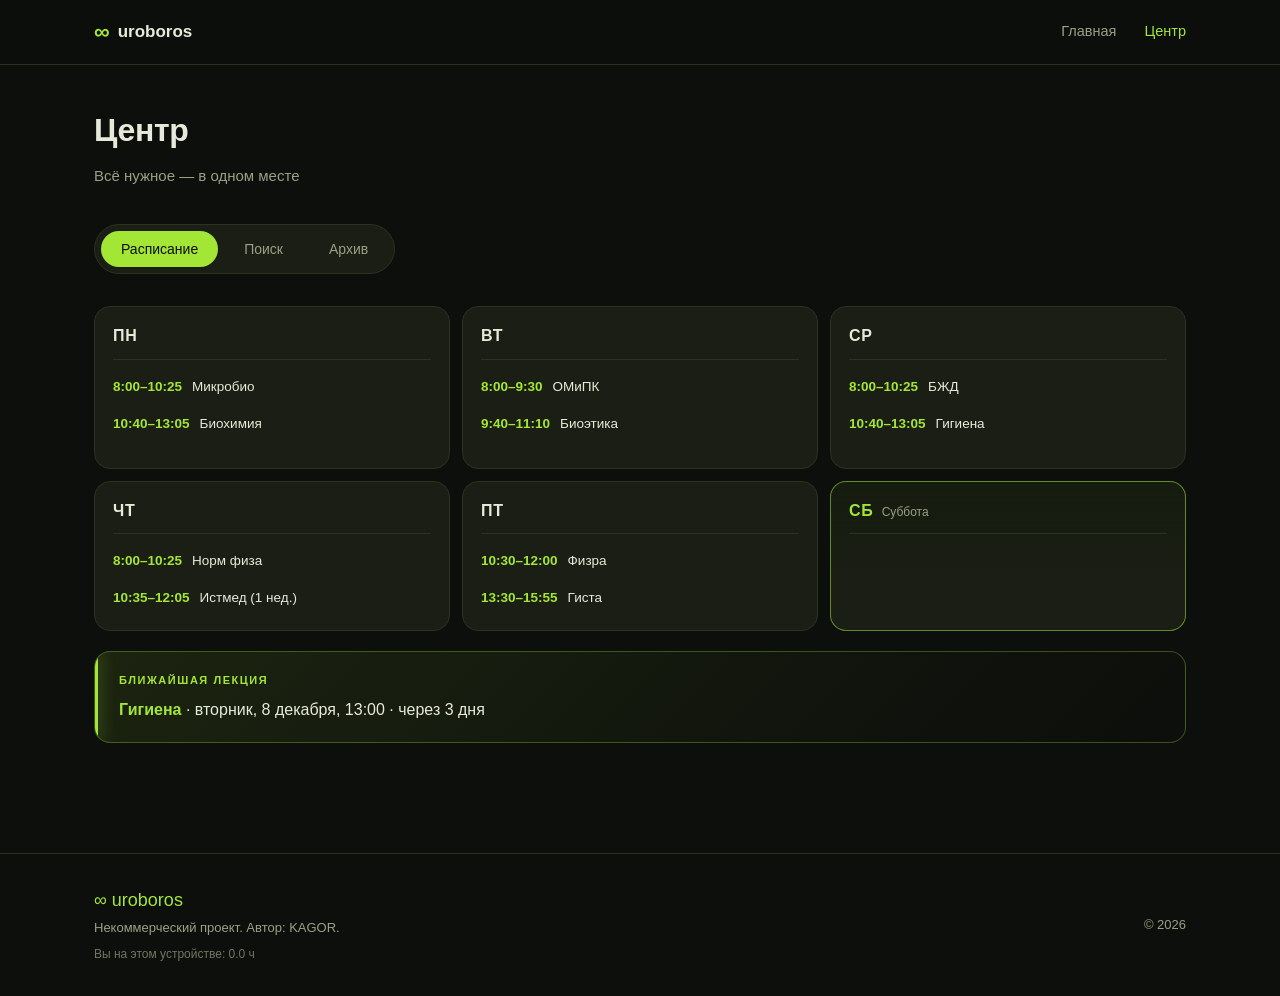
<file: hub.html>
<!DOCTYPE html>
<html lang="ru">
<head>
  <meta charset="UTF-8">
  <meta name="viewport" content="width=device-width, initial-scale=1.0">
  <title>Центр — uroboros</title>

  <link rel="icon" type="image/x-icon" href="favicon/favicon.ico">
  <link rel="icon" type="image/png" sizes="32x32" href="favicon/favicon-32x32.png">
  <link rel="icon" type="image/png" sizes="16x16" href="favicon/favicon-16x16.png">
  <link rel="apple-touch-icon" sizes="180x180" href="favicon/apple-touch-icon.png">
  <link rel="manifest" href="favicon/site.webmanifest">

  <link rel="stylesheet" href="style.css">
</head>
<body>

  <!-- ШАПКА -->
  <header class="header">
    <svg class="header__snake" viewBox="0 0 200 40" preserveAspectRatio="none" aria-hidden="true">
      <path d="M 0 20 Q 25 5, 50 20 T 100 20 T 150 20 T 200 20"
            fill="none" stroke="currentColor" stroke-width="4"
            stroke-linecap="round" stroke-linejoin="round"/>
      <path d="M 0 20 Q 25 5, 50 20 T 100 20 T 150 20 T 200 20"
            fill="none" stroke="#e8ead9" stroke-width="1"
            stroke-linecap="round" stroke-linejoin="round" opacity="0.35"/>
    </svg>

    <div class="container header__inner">
      <a href="index.html" class="logo">
        <span class="logo__mark">∞</span>
        <span class="logo__text">uroboros</span>
      </a>
      <nav class="nav">
        <a href="index.html">Главная</a>
        <a href="hub.html" class="is-active">Центр</a>
      </nav>
    </div>
  </header>

  <!-- ЦЕНТР -->
  <section class="hub section">
    <div class="container">
      <div class="section__head">
        <h1 class="section__title">Центр</h1>
        <p class="section__desc">Всё нужное — в одном месте</p>
      </div>

            <!-- Табы -->
      <div class="hub__tabs" role="tablist">
        <button class="hub__tab is-active" data-tab="schedule" role="tab">Расписание</button>
        <button class="hub__tab" data-tab="search" role="tab">Поиск</button>
        <button class="hub__tab" data-tab="archive" role="tab">Архив</button>
      </div>

      <!-- Панели -->
        <div class="hub__panels">

            <div class="hub__panel is-active" data-panel="schedule">
            <div class="hub__schedule">
                <div class="sched" id="hub-schedule"></div>
                <div class="next-lecture" id="next-lecture"></div>
            </div>
            </div>

            <div class="hub__panel" data-panel="search">
            <div class="hub__search">
                <input type="text" id="hub-search-input" class="hub__input"
                    placeholder="Введите название темы или предмета…">
            </div>
            <div class="hub__search-results" id="hub-search-results"></div>
            </div>

            <div class="hub__panel" data-panel="archive">
            <p class="hub__placeholder">Архив скоро появится.</p>
            </div>

         </div>

      
    </div>
  </section>

  <!-- ПОДВАЛ -->
  <footer class="footer">
    <div class="container footer__inner">
      <div>
        <div class="footer__logo">∞ uroboros</div>
        <p class="footer__note">Некоммерческий проект. Автор: KAGOR.</p>
        <p class="footer__time" id="time-counter"></p>
      </div>
      <div class="footer__copy">© 2026</div>
    </div>
  </footer>

  <script src="script.js"></script>
</body>
</html>
</file>
<file: style.css>
/* ============================================================
   СБРОС
   ============================================================ */
* {
  margin: 0;
  padding: 0;
  box-sizing: border-box;
}

/* ============================================================
   ПЕРЕМЕННЫЕ
   ============================================================ */
:root {
  --bg: #0d0f0c;
  --bg-soft: #14170f;
  --surface: #1a1e14;
  --surface-2: #232819;
  --border: #2c3220;
  --text: #e8ead9;
  --muted: #9aa085;
  --accent: #a3e635;
  --accent-soft: #84cc16;
  --accent-dim: rgba(163, 230, 53, 0.12);
  --on-accent: #0d0f0c;
  --radius: 16px;
  --radius-sm: 10px;
}

body {
  font-family: -apple-system, "Segoe UI", Roboto, Arial, sans-serif;
  background: var(--bg);
  color: var(--text);
  line-height: 1.6;
  -webkit-text-size-adjust: 100%;
  overflow-x: hidden;
}

a { color: inherit; text-decoration: none; }
button { font-family: inherit; }

.container {
  max-width: 1140px;
  margin: 0 auto;
  padding: 0 24px;
}

/* ============================================================
   ШАПКА
   ============================================================ */
.header {
  position: sticky;
  top: 0;
  z-index: 100;
  background: rgba(13, 15, 12, 0.85);
  backdrop-filter: blur(12px);
  -webkit-backdrop-filter: blur(12px);
  border-bottom: 1px solid var(--border);
  overflow: hidden;
}

.header__inner {
  display: flex;
  justify-content: space-between;
  align-items: center;
  height: 64px;
  position: relative;
  z-index: 2;
}

.logo {
  display: flex;
  align-items: center;
  gap: 8px;
  font-weight: 600;
  font-size: 17px;
  color: var(--text);
  opacity: 0;
  animation: header-fade-in 0.6s ease 2.5s forwards;
}

@keyframes header-fade-in {
  to { opacity: 1; }
}

.logo__mark { color: var(--accent); font-size: 22px; }

.nav {
  display: flex;
  gap: 28px;
  opacity: 0;
  animation: header-fade-in 0.6s ease 2.7s forwards;
}

.nav a {
  font-size: 14.5px;
  color: var(--muted);
  transition: color 0.2s;
}

.nav a:hover { color: var(--accent); }
.nav a.is-active { color: var(--accent); }

.header__snake {
  position: absolute;
  top: 50%;
  left: 0;
  width: 100%;
  height: 30px;
  transform: translateY(-50%);
  color: var(--accent);
  pointer-events: none;
  z-index: 3;
  filter: drop-shadow(0 0 2px rgba(163, 230, 53, 0.25));
  clip-path: inset(0 100% 0 0);
  animation: snake-crawl 2.6s cubic-bezier(0.4, 0, 0.2, 1) 0.2s forwards;
}

@keyframes snake-crawl {
  0%   { opacity: 1; clip-path: inset(0 100% 0 0); }
  30%  { opacity: 1; clip-path: inset(0 40% 0 0); }
  70%  { opacity: 1; clip-path: inset(0 0 0 40%); }
  100% { opacity: 0; clip-path: inset(0 0 0 100%); }
}

/* ============================================================
   HERO
   ============================================================ */
.hero {
  position: relative;
  padding: 100px 0 90px;
  overflow: hidden;
}

.hero__uroboros {
  position: absolute;
  top: -60px;
  right: -60px;
  width: 340px;
  height: 340px;
  color: var(--accent);
  opacity: 0.10;
  animation: uroboros-spin 60s linear infinite;
  pointer-events: none;
  z-index: 0;
}

@keyframes uroboros-spin {
  to { transform: rotate(360deg); }
}

.hero__glow {
  position: absolute;
  top: -200px;
  left: 50%;
  transform: translateX(-50%);
  width: 700px;
  height: 700px;
  background: radial-gradient(circle, var(--accent-dim) 0%, transparent 65%);
  pointer-events: none;
}

.hero .container { position: relative; z-index: 1; }

.hero__badge {
  display: inline-block;
  padding: 6px 14px;
  background: var(--accent-dim);
  border: 1px solid var(--accent-dim);
  border-radius: 999px;
  font-size: 13px;
  color: var(--accent);
  font-weight: 500;
  margin-bottom: 24px;
}

.hero__title {
  font-size: 56px;
  line-height: 1.1;
  max-width: 780px;
  letter-spacing: -0.02em;
  color: var(--text);
}

.accent { color: var(--accent); }

.hero__subtitle {
  margin-top: 18px;
  max-width: 560px;
  font-size: 17px;
  color: var(--muted);
}

.hero__cta {
  margin-top: 30px;
  display: flex;
  gap: 12px;
  flex-wrap: wrap;
}

/* ============================================================
   СТАТИСТИКА В HERO
   ============================================================ */
.stats {
  display: grid;
  grid-template-columns: repeat(3, minmax(0, 1fr));
  gap: 14px;
  max-width: 620px;
  margin-top: 32px;
}

.stat {
  position: relative;
  padding: 20px 18px 18px;
  background: var(--surface);
  border: 1px solid var(--border);
  border-radius: var(--radius);
  overflow: hidden;
  transition: border-color 0.25s ease, background 0.25s ease, transform 0.2s ease;
}

.stat::before {
  content: '';
  position: absolute;
  top: 0; left: 0; right: 0;
  height: 1px;
  background: linear-gradient(90deg, transparent, var(--accent), transparent);
  opacity: 0;
  transition: opacity 0.25s ease;
}

.stat:hover {
  border-color: var(--accent);
  background: var(--surface-2);
}

.stat:hover::before { opacity: 1; }

.stat__value {
  display: flex;
  align-items: baseline;
  gap: 4px;
  font-size: 26px;
  font-weight: 700;
  color: var(--accent);
  line-height: 1;
  font-variant-numeric: tabular-nums;
}

.stat__unit {
  font-size: 15px;
  font-weight: 500;
  color: var(--accent);
  opacity: 0.75;
}

.stat__label {
  margin-top: 10px;
  font-size: 11px;
  letter-spacing: 0.08em;
  text-transform: uppercase;
  color: var(--muted);
}

.stat__value--merge {
  position: relative;
  min-height: 26px;
  display: flex;
  align-items: center;
}

.stat__dots {
  position: absolute;
  left: 0;
  top: 50%;
  transform: translateY(-50%);
  display: flex;
  gap: 5px;
  transition: opacity 0.35s ease, transform 0.35s ease;
}

.stat__dot {
  width: 7px;
  height: 7px;
  border-radius: 50%;
  background: var(--accent);
  opacity: 0;
  transform: scale(0.3);
  transition: opacity 0.25s ease, transform 0.25s cubic-bezier(0.34, 1.56, 0.64, 1);
}

.stat__dot--visible {
  opacity: 1;
  transform: scale(1);
}

.stat__number {
  opacity: 0;
  transform: scale(0.7);
  transition: opacity 0.4s ease, transform 0.4s cubic-bezier(0.34, 1.56, 0.64, 1);
  font-size: 26px;
  font-weight: 700;
  color: var(--accent);
  line-height: 1;
  font-variant-numeric: tabular-nums;
}

.stat__number--visible {
  opacity: 1;
  transform: scale(1);
}

.stat__dots--merge {
  opacity: 0;
  transform: translateY(-50%) scale(0.2);
}

.stat--device {
  cursor: pointer;
  user-select: none;
  -webkit-tap-highlight-color: transparent;
  transition: border-color 0.25s ease, background 0.25s ease, transform 0.2s ease;
}

.stat--device:hover { transform: translateY(-2px); }

.stat--device .stat__label {
  transition: color 0.25s ease, opacity 0.25s ease;
}

.stat--device.is-showing-total {
  border-color: var(--accent);
  background: var(--surface-2);
}

.stat--device.is-showing-total .stat__label {
  color: var(--accent);
  opacity: 1;
}

.stat--device.is-showing-total .stat__value {
  animation: stat-total-pulse 0.5s ease;
}

@keyframes stat-total-pulse {
  0%   { transform: scale(1); }
  50%  { transform: scale(1.06); }
  100% { transform: scale(1); }
}

.stat--device.is-hint {
  animation: stat-hint 0.9s ease-in-out 3;
  border-color: var(--accent);
}

@keyframes stat-hint {
  0%, 100% {
    box-shadow: 0 0 0 0 rgba(163, 230, 53, 0);
    border-color: var(--border);
  }
  50% {
    box-shadow: 0 0 0 6px rgba(163, 230, 53, 0.15);
    border-color: var(--accent);
  }
}

.stat--device.is-hint .stat__label {
  color: var(--accent);
  opacity: 1;
}

.stat--device:focus-visible {
  outline: 2px solid var(--accent);
  outline-offset: 2px;
}

/* ============================================================
   КНОПКИ
   ============================================================ */
.btn {
  display: inline-flex;
  align-items: center;
  gap: 8px;
  padding: 12px 22px;
  border-radius: var(--radius-sm);
  font-size: 15px;
  font-weight: 500;
  transition: background 0.2s, border-color 0.2s, color 0.2s;
  cursor: pointer;
  border: 1px solid transparent;
}

.btn--primary {
  background: var(--accent);
  color: var(--on-accent);
}

.btn--primary:hover { background: var(--accent-soft); }

.btn--ghost {
  border-color: var(--border);
  color: var(--text);
}

.btn--ghost:hover {
  border-color: var(--accent);
  color: var(--accent);
}

/* ============================================================
   ПОЯВЛЕНИЕ HERO
   ============================================================ */
.hero__badge, .hero__title, .hero__subtitle, .stats, .hero__cta {
  opacity: 0;
  transform: translateY(16px);
  animation: hero-fade-up 0.7s ease forwards;
}

.hero__badge    { animation-delay: 0.00s; }
.hero__title    { animation-delay: 0.05s; }
.hero__subtitle { animation-delay: 0.15s; }
.stats          { animation-delay: 0.25s; }
.hero__cta      { animation-delay: 0.35s; }

@keyframes hero-fade-up {
  to { opacity: 1; transform: translateY(0); }
}

@media (prefers-reduced-motion: reduce) {
  .hero__uroboros,
  .header__snake,
  .stat--device.is-hint { animation: none; }
  .hero__badge, .hero__title, .hero__subtitle, .stats, .hero__cta {
    opacity: 1;
    transform: none;
    animation: none;
  }
}

/* ============================================================
   СЕКЦИИ
   ============================================================ */
.section { padding: 70px 0; }

.section--soft {
  position: relative;
  background: var(--bg-soft);
  overflow: hidden;
}

.section--soft::after {
  content: '';
  position: absolute;
  left: 0; right: 0; bottom: 0;
  height: 120px;
  background: linear-gradient(to top, var(--bg) 0%, var(--bg-soft) 100%);
  pointer-events: none;
  z-index: 0;
}

.section--soft > .container {
  position: relative;
  z-index: 1;
}

.section__head { margin-bottom: 36px; }

.section__title {
  font-size: 32px;
  letter-spacing: -0.01em;
  color: var(--text);
}

.section__desc {
  color: var(--muted);
  font-size: 15px;
  margin-top: 8px;
}

.text {
  color: var(--muted);
  max-width: 720px;
}

/* ============================================================
   КАРТОЧКИ ПРЕДМЕТОВ
   ============================================================ */
.cards {
  display: grid;
  grid-template-columns: repeat(auto-fit, minmax(240px, 1fr));
  grid-auto-rows: 1fr;
  gap: 14px;
  align-items: stretch;
}

.card {
  --card-accent: #a3e635;
  --card-tint: rgba(163, 230, 53, 0.14);
  --card-tint-hover: rgba(163, 230, 53, 0.24);
  --card-pattern: none;
  --card-bg: #181613;

  position: relative;
  display: flex;
  flex-direction: column;
  min-height: 200px;
  height: 100%;
  background: var(--card-bg);
  background-image: linear-gradient(135deg, var(--card-tint) 0%, transparent 60%);
  background-repeat: no-repeat;
  background-position: left top;
  background-size: 100% 100%;
  border: 1px solid var(--border);
  border-radius: var(--radius);
  padding: 22px 22px 20px;
  overflow: hidden;
  transition: border-color 0.25s, background 0.35s, box-shadow 0.25s;
}
.card::before {
  content: attr(data-num);
  position: absolute;
  right: 10px;
  bottom: -20px;
  font-size: 140px;
  font-weight: 900;
  line-height: 0.8;
  letter-spacing: -0.05em;
  color: var(--card-accent);
  opacity: 0.06;
  pointer-events: none;
  z-index: 0;
  font-variant-numeric: tabular-nums;
}

.card::after {
  content: '';
  position: absolute;
  top: 0; left: 0; right: 0;
  height: 1px;
  background: linear-gradient(90deg, transparent, var(--card-accent), transparent);
  opacity: 0;
  z-index: 1;
  transition: opacity 0.3s;
}

.card:hover {
  border-color: var(--card-accent);
  background-image: linear-gradient(135deg, var(--card-tint-hover) 0%, transparent 60%);
  box-shadow: 0 12px 28px -10px var(--card-tint-hover);
}

.card:hover::after { opacity: 1; }

.card__top, .card__title, .card__last {
  position: relative;
  z-index: 1;
}

.card__top {
  display: flex;
  justify-content: space-between;
  align-items: center;
  margin-bottom: 20px;
  flex-shrink: 0;
  min-height: 20px;
}

.card__num {
  font-size: 14px;
  font-weight: 600;
  letter-spacing: 0.2em;
  color: var(--card-accent);
  font-variant-numeric: tabular-nums;
  text-transform: uppercase;
}

.card[data-subject="recent"] .card__num {
  font-size: 14px;
  letter-spacing: 0;
}

.card__title {
  font-size: 24px;
  font-weight: 700;
  line-height: 1.1;
  letter-spacing: -0.02em;
  margin-bottom: auto;
  word-break: break-word;
  hyphens: auto;
  color: var(--text);
  flex-shrink: 0;
}

.card[data-subject="recent"] .card__title {
  color: #94a3b8;
}

.card__last {
  margin-top: 20px;
  padding-top: 12px;
  border-top: 1px solid var(--border);
  font-size: 12px;
  color: var(--muted);
  line-height: 1.4;
  opacity: 0.7;
  white-space: nowrap;
  overflow: hidden;
  text-overflow: ellipsis;
  min-height: 0;
  flex-shrink: 0;
}

/* Цвета карточек */
.card[data-subject="biochem"] {
  --card-accent: #a3e635;
  --card-tint: rgba(163, 230, 53, 0.14);
  --card-tint-hover: rgba(163, 230, 53, 0.24);
  --card-pattern: url("data:image/svg+xml;utf8,<svg xmlns='http://www.w3.org/2000/svg' width='60' height='60' viewBox='0 0 60 60'><g fill='none' stroke='%23a3e635' stroke-width='1' stroke-opacity='0.25'><polygon points='30,5 52,18 52,42 30,55 8,42 8,18'/><polygon points='30,15 43,23 43,37 30,45 17,37 17,23'/></g></svg>");
}

.card[data-subject="physio"] {
  --card-accent: #38bdf8;
  --card-tint: rgba(56, 189, 248, 0.14);
  --card-tint-hover: rgba(56, 189, 248, 0.24);
  --card-pattern: url("data:image/svg+xml;utf8,<svg xmlns='http://www.w3.org/2000/svg' width='80' height='40' viewBox='0 0 80 40'><path d='M0,20 L15,20 L20,8 L25,32 L30,20 L45,20 L50,8 L55,32 L60,20 L80,20' fill='none' stroke='%2338bdf8' stroke-width='1' stroke-opacity='0.30'/></svg>");
}

.card[data-subject="histology"] {
  --card-accent: #e879f9;
  --card-tint: rgba(232, 121, 249, 0.14);
  --card-tint-hover: rgba(232, 121, 249, 0.24);
  --card-pattern: url("data:image/svg+xml;utf8,<svg xmlns='http://www.w3.org/2000/svg' width='40' height='40' viewBox='0 0 40 40'><g fill='none' stroke='%23e879f9' stroke-width='0.8' stroke-opacity='0.28'><circle cx='10' cy='10' r='6'/><circle cx='30' cy='10' r='6'/><circle cx='10' cy='30' r='6'/><circle cx='30' cy='30' r='6'/><circle cx='20' cy='20' r='6'/></g></svg>");
}

.card[data-subject="microbio"] {
  --card-accent: #fb923c;
  --card-tint: rgba(251, 146, 60, 0.14);
  --card-tint-hover: rgba(251, 146, 60, 0.24);
  --card-pattern: url("data:image/svg+xml;utf8,<svg xmlns='http://www.w3.org/2000/svg' width='50' height='50' viewBox='0 0 50 50'><g fill='%23fb923c' fill-opacity='0.25'><circle cx='10' cy='10' r='2.5'/><circle cx='30' cy='15' r='1.8'/><circle cx='45' cy='40' r='2.2'/><circle cx='15' cy='35' r='1.5'/><circle cx='38' cy='25' r='2.8'/><circle cx='8' cy='45' r='1.2'/></g></svg>");
}

.card[data-subject="hygiene"] {
  --card-accent: #2dd4bf;
  --card-tint: rgba(45, 212, 191, 0.14);
  --card-tint-hover: rgba(45, 212, 191, 0.24);
  --card-pattern: url("data:image/svg+xml;utf8,<svg xmlns='http://www.w3.org/2000/svg' width='60' height='60' viewBox='0 0 60 60'><g fill='none' stroke='%232dd4bf' stroke-width='1' stroke-opacity='0.25'><path d='M15,5 C15,15 25,20 25,28 A10,10 0 1,1 5,28 C5,20 15,15 15,5 Z'/><path d='M45,30 C45,38 55,42 55,50 A10,10 0 1,1 35,50 C35,42 45,38 45,30 Z'/></g></svg>");
}

.card[data-subject="recent"] {
  --card-accent: #64748b;
  --card-tint: rgba(100, 116, 139, 0.06);
  --card-tint-hover: rgba(100, 116, 139, 0.10);
  --card-pattern: none;
  background: rgba(20, 20, 24, 0.55);
}

.card[data-subject="recent"]:hover {
  box-shadow: none;
  background: rgba(20, 20, 24, 0.75);
}

/* ============================================================
   БЕЙДЖ «NEW» В УГЛУ КАРТОЧКИ
   ============================================================ */
.card__badge {
  font-size: 9px;
  font-weight: 700;
  letter-spacing: 0.15em;
  text-transform: uppercase;
  color: #0d0f0c;
  background: var(--card-accent);
  padding: 3px 8px;
  border-radius: 999px;
  opacity: 0;
  transform: scale(0.9);
  transition: opacity 0.2s, transform 0.2s;
  flex-shrink: 0;
}

.card__badge--show {
  opacity: 1;
  transform: scale(1);
}

.card[data-subject="recent"] .card__badge {
  font-size: 10px;
  padding: 4px 10px;
}

/* ============================================================
   ГРАФИК РОСТА
   ============================================================ */
.growth {
  display: grid;
  grid-template-columns: 1fr 2fr;
  gap: 24px;
  align-items: stretch;
}

.growth__stats {
  display: grid;
  grid-template-columns: 1fr;
  gap: 12px;
}

.growth__stat {
  padding: 18px 18px 16px;
  background: var(--surface);
  border: 1px solid var(--border);
  border-radius: var(--radius-sm);
  transition: border-color 0.2s ease, transform 0.2s ease;
}

.growth__stat:hover {
  border-color: var(--accent);
  transform: translateY(-2px);
}

.growth__value {
  font-size: 28px;
  font-weight: 700;
  color: var(--accent);
  line-height: 1;
  font-variant-numeric: tabular-nums;
}

.growth__label {
  margin-top: 6px;
  font-size: 11px;
  letter-spacing: 0.06em;
  text-transform: uppercase;
  color: var(--muted);
}

.growth__chart {
  background: var(--surface);
  border: 1px solid var(--border);
  border-radius: var(--radius);
  padding: 22px 22px 16px;
  display: flex;
  flex-direction: column;
}

.growth__chart-title {
  font-size: 12px;
  letter-spacing: 0.1em;
  text-transform: uppercase;
  color: var(--muted);
  margin-bottom: 14px;
}

.growth__chart-wrap {
  flex: 1;
  min-height: 160px;
  position: relative;
}

.growth__svg {
  width: 100%;
  height: 100%;
  display: block;
  overflow: visible;
}

.growth__line {
  fill: none;
  stroke: var(--accent);
  stroke-width: 2;
  stroke-linecap: round;
  stroke-linejoin: round;
  stroke-dasharray: 2000;
  stroke-dashoffset: 2000;
  animation: draw-line 1.6s ease forwards;
}

@keyframes draw-line {
  to { stroke-dashoffset: 0; }
}

.growth__area {
  fill: url(#growthGradient);
  opacity: 0;
  animation: fade-area 0.8s ease 1.1s forwards;
}

@keyframes fade-area {
  to { opacity: 1; }
}

.growth__point {
  fill: var(--accent);
  stroke: var(--bg-soft);
  stroke-width: 2;
  opacity: 0;
  animation: pop-point 0.35s ease forwards;
}

@keyframes pop-point {
  to { opacity: 1; }
}

.growth__axis {
  display: flex;
  justify-content: space-between;
  margin-top: 12px;
  padding: 0 4px;
  font-size: 11px;
  color: var(--muted);
  font-variant-numeric: tabular-nums;
}

/* ============================================================
   ПОЛЕЗНЫЕ ССЫЛКИ
   ============================================================ */
.links-grid {
  display: grid;
  grid-template-columns: repeat(auto-fit, minmax(260px, 1fr));
  gap: 14px;
}

.link-card {
  position: relative;
  display: flex;
  flex-direction: column;
  justify-content: center;
  align-items: center;
  text-align: center;
  min-height: 130px;
  padding: 26px 32px;
  background: var(--surface);
  border: 1px solid var(--border);
  border-radius: 999px;
  overflow: hidden;
  transition: transform 0.25s, border-color 0.25s, background 0.35s;
}

.link-card::after {
  content: '';
  position: absolute;
  left: 50%;
  bottom: 20px;
  transform: translateX(-50%);
  width: 0;
  height: 2px;
  background: var(--accent);
  border-radius: 2px;
  transition: width 0.35s ease;
}

.link-card:hover {
  border-color: var(--accent);
  transform: translateY(-3px);
  background: var(--surface-2);
}

.link-card:hover::after { width: 40px; }

.link-card__title {
  font-size: 20px;
  font-weight: 700;
  letter-spacing: -0.01em;
  color: var(--text);
  margin-bottom: 4px;
}

.link-card__desc {
  font-size: 13px;
  color: var(--muted);
  line-height: 1.4;
}

/* ============================================================
   ПОДВАЛ
   ============================================================ */
.footer {
  border-top: 1px solid var(--border);
  padding: 32px 0;
  margin-top: 40px;
}

.footer__inner {
  display: flex;
  justify-content: space-between;
  align-items: center;
  gap: 16px;
  flex-wrap: wrap;
}

.footer__logo {
  font-size: 18px;
  color: var(--accent);
  margin-bottom: 4px;
}

.footer__note, .footer__copy {
  font-size: 13px;
  color: var(--muted);
}

.footer__time {
  margin-top: 6px;
  font-size: 12px;
  color: var(--muted);
  opacity: 0.7;
  font-variant-numeric: tabular-nums;
}

/* ============================================================
   МОДАЛЬНОЕ ОКНО
   ============================================================ */
.modal {
  position: fixed;
  inset: 0;
  z-index: 200;
  display: none;
  padding: 40px 16px;
  overflow-y: auto;
  -webkit-overflow-scrolling: touch;
}

.modal--open {
  display: flex;
  align-items: center;
  justify-content: center;
}

.modal__backdrop {
  position: fixed;
  inset: 0;
  background: rgba(0, 0, 0, 0.72);
  backdrop-filter: blur(18px) saturate(140%);
  -webkit-backdrop-filter: blur(18px) saturate(140%);
  z-index: 1;
  cursor: pointer;
}

.modal--biochem .modal__box {
  --accent: #a3e635;
  --accent-dim: rgba(163, 230, 53, 0.18);
  --on-accent: #0d0f0c;
  --modal-accent-solid: 163, 230, 53;
}
.modal--physio .modal__box {
  --accent: #38bdf8;
  --accent-dim: rgba(56, 189, 248, 0.20);
  --on-accent: #0d0f0c;
  --modal-accent-solid: 56, 189, 248;
}
.modal--histology .modal__box {
  --accent: #e879f9;
  --accent-dim: rgba(232, 121, 249, 0.20);
  --on-accent: #0d0f0c;
  --modal-accent-solid: 232, 121, 249;
}
.modal--microbio .modal__box {
  --accent: #fb923c;
  --accent-dim: rgba(251, 146, 60, 0.20);
  --on-accent: #0d0f0c;
  --modal-accent-solid: 251, 146, 60;
}
.modal--hygiene .modal__box {
  --accent: #2dd4bf;
  --accent-dim: rgba(45, 212, 191, 0.20);
  --on-accent: #0d0f0c;
  --modal-accent-solid: 45, 212, 191;
}
.modal--recent .modal__box {
  --accent: #94a3b8;
  --accent-dim: rgba(148, 163, 184, 0.20);
  --on-accent: #0d0f0c;
  --modal-accent-solid: 148, 163, 184;
}

.modal__box {
  position: relative;
  z-index: 2;
  width: 100%;
  max-width: 820px;
  margin: auto;
  background:
    linear-gradient(
      135deg,
      rgba(var(--modal-accent-solid, 163, 230, 53), 0.10) 0%,
      rgba(var(--modal-accent-solid, 163, 230, 53), 0.03) 50%,
      transparent 100%
    ),
    rgba(22, 22, 22, 0.92);
  backdrop-filter: blur(24px) saturate(150%);
  -webkit-backdrop-filter: blur(24px) saturate(150%);
  border: 1px solid rgba(var(--modal-accent-solid, 163, 230, 53), 0.28);
  border-radius: var(--radius);
  padding: 28px 44px 36px;
  box-shadow:
    0 20px 60px rgba(0, 0, 0, 0.5),
    0 0 0 1px rgba(var(--modal-accent-solid, 163, 230, 53), 0.06) inset,
    0 0 80px -20px rgba(var(--modal-accent-solid, 163, 230, 53), 0.35);
  animation: modal-in 0.25s ease;
}

@keyframes modal-in {
  from { opacity: 0; transform: translateY(12px) scale(0.98); }
  to   { opacity: 1; transform: translateY(0) scale(1); }
}

.modal__top {
  display: flex;
  justify-content: space-between;
  align-items: center;
  gap: 16px;
  margin-bottom: 24px;
  padding-bottom: 18px;
  border-bottom: 1px solid rgba(var(--modal-accent-solid, 163, 230, 53), 0.15);
}

.modal__section {
  font-size: 13px;
  font-weight: 600;
  letter-spacing: 0.2em;
  text-transform: uppercase;
  color: var(--accent);
}

.modal__top-right {
  display: flex;
  align-items: center;
  gap: 8px;
  flex-shrink: 0;
}

.modal__date {
  display: inline-flex;
  align-items: center;
  gap: 8px;
  padding: 5px 11px;
  background: var(--accent-dim);
  border: 1px solid rgba(var(--modal-accent-solid, 163, 230, 53), 0.28);
  border-radius: 999px;
  font-size: 12px;
  color: var(--accent);
  font-variant-numeric: tabular-nums;
  white-space: nowrap;
}

.modal__date-tag {
  display: inline-block;
  font-size: 9px;
  font-weight: 700;
  letter-spacing: 0.15em;
  text-transform: uppercase;
  color: #0d0f0c;
  background: var(--accent);
  padding: 2px 7px;
  border-radius: 999px;
}

.modal__close {
  flex-shrink: 0;
  width: 30px;
  height: 30px;
  border-radius: 50%;
  border: 1px solid rgba(var(--modal-accent-solid, 163, 230, 53), 0.55);
  background: rgba(var(--modal-accent-solid, 163, 230, 53), 0.16);
  color: rgb(var(--modal-accent-solid, 163, 230, 53));
  font-size: 18px;
  line-height: 1;
  cursor: pointer;
  display: flex;
  align-items: center;
  justify-content: center;
  padding: 0 0 2px 0;
  transition: background 0.2s, border-color 0.2s, color 0.2s, transform 0.2s;
  -webkit-tap-highlight-color: transparent;
  touch-action: manipulation;
}

.modal__close:hover {
  background: rgb(var(--modal-accent-solid, 163, 230, 53));
  color: #0d0f0c;
  border-color: rgb(var(--modal-accent-solid, 163, 230, 53));
  transform: scale(1.08);
}

.modal__body { display: block; }

.modal__content {
  width: 100%;
  min-width: 0;
}

.modal__num {
  font-size: 13px;
  font-weight: 600;
  letter-spacing: 0.2em;
  color: var(--accent);
  font-variant-numeric: tabular-nums;
  text-transform: uppercase;
  margin-bottom: 10px;
}

.modal__title {
  position: relative;
  font-size: 38px;
  font-weight: 700;
  letter-spacing: -0.03em;
  line-height: 1.08;
  margin-bottom: 26px;
  word-break: break-word;
  color: var(--text);
  cursor: pointer;

  display: -webkit-box;
  -webkit-line-clamp: 2;
  line-clamp: 2;
  -webkit-box-orient: vertical;
  box-orient: vertical;
  overflow: hidden;
}

.modal__title--open {
  -webkit-line-clamp: 999;
  line-clamp: 999;
  display: block;
  overflow: visible;
}

.modal__prep {
  background: rgba(var(--modal-accent-solid, 163, 230, 53), 0.07);
  border: 1px solid rgba(var(--modal-accent-solid, 163, 230, 53), 0.18);
  border-radius: var(--radius);
  padding: 22px 26px;
  margin-bottom: 28px;
}

.modal__prep-title {
  font-size: 13px;
  font-weight: 600;
  letter-spacing: 0.15em;
  text-transform: uppercase;
  color: var(--accent);
  margin-bottom: 14px;
}

.modal__steps {
  list-style: none;
  counter-reset: step;
}

.modal__steps li {
  position: relative;
  padding: 6px 0 6px 28px;
  font-size: 16px;
  color: var(--text);
  line-height: 1.5;
  counter-increment: step;
}

.modal__steps li::before {
  content: counter(step) ".";
  position: absolute;
  left: 0; top: 6px;
  font-size: 16px;
  font-weight: 600;
  color: var(--accent);
  font-variant-numeric: tabular-nums;
  line-height: 1.5;
}

.modal__subtitle {
  font-size: 13px;
  margin-bottom: 16px;
  color: var(--muted);
  text-transform: uppercase;
  letter-spacing: 0.15em;
  font-weight: 500;
}

.modal__files { list-style: none; }
.modal__files li { margin-bottom: 10px; }

.modal__files a {
  display: flex;
  align-items: center;
  padding: 16px 20px;
  background: rgba(var(--modal-accent-solid, 163, 230, 53), 0.06);
  border: 1px solid rgba(var(--modal-accent-solid, 163, 230, 53), 0.18);
  border-radius: var(--radius-sm);
  font-size: 16px;
  color: var(--text);
  transition: border-color 0.2s, color 0.2s, background 0.2s;
  word-break: break-word;
}

.modal__files a::before {
  content: '';
  display: inline-block;
  width: 6px;
  height: 6px;
  border-radius: 50%;
  background: var(--accent);
  opacity: 0.8;
  margin-right: 14px;
  flex-shrink: 0;
}

.modal__files a:hover {
  border-color: var(--accent);
  color: var(--accent);
  background: rgba(var(--modal-accent-solid, 163, 230, 53), 0.12);
}

.modal__files a:hover::before { opacity: 1; }

.modal__dots {
  display: flex;
  justify-content: center;
  gap: 8px;
  flex-wrap: wrap;
  margin-top: 32px;
  padding-top: 24px;
  border-top: 1px solid rgba(var(--modal-accent-solid, 163, 230, 53), 0.15);
}

.modal__dot {
  min-width: 42px;
  padding: 8px 12px;
  border: 1px solid rgba(var(--modal-accent-solid, 163, 230, 53), 0.18);
  background: transparent;
  color: var(--muted);
  border-radius: 8px;
  cursor: pointer;
  font-size: 13px;
  font-weight: 600;
  letter-spacing: 0.08em;
  font-variant-numeric: tabular-nums;
  transition: color 0.2s, border-color 0.2s, background 0.2s, opacity 0.2s;
  opacity: 0.5;
}

.modal__dot:hover {
  color: var(--text);
  border-color: rgba(var(--modal-accent-solid, 163, 230, 53), 0.4);
  opacity: 0.85;
}

.modal__dot--active {
  background: var(--accent);
  color: var(--on-accent);
  border-color: var(--accent);
  opacity: 1;
}

/* ============================================================
   ЦЕНТР
   ============================================================ */
.hub { padding: 40px 0 70px; }

.hub__tabs {
  display: flex;
  gap: 6px;
  flex-wrap: wrap;
  margin-bottom: 32px;
  padding: 6px;
  background: var(--surface);
  border: 1px solid var(--border);
  border-radius: 999px;
  width: fit-content;
  max-width: 100%;
  overflow-x: auto;
}

.hub__tab {
  padding: 10px 20px;
  background: transparent;
  border: none;
  border-radius: 999px;
  font-size: 14px;
  font-weight: 500;
  color: var(--muted);
  cursor: pointer;
  transition: background 0.2s, color 0.2s;
  white-space: nowrap;
}

.hub__tab:hover { color: var(--text); }

.hub__tab.is-active {
  background: var(--accent);
  color: var(--on-accent);
}

.hub__panel { display: none; }
.hub__panel.is-active { display: block; }

.hub__placeholder {
  padding: 60px 20px;
  text-align: center;
  color: var(--muted);
  font-size: 15px;
  background: var(--surface);
  border: 1px dashed var(--border);
  border-radius: var(--radius);
}

.hub__input {
  width: 100%;
  padding: 16px 22px;
  background: var(--surface);
  border: 1px solid var(--border);
  border-radius: var(--radius);
  color: var(--text);
  font-size: 16px;
  font-family: inherit;
  transition: border-color 0.2s;
}

.hub__input:focus {
  outline: none;
  border-color: var(--accent);
}

.hub__input::placeholder { color: var(--muted); }

.hub__search-results {
  margin-top: 20px;
  display: flex;
  flex-direction: column;
  gap: 10px;
}

.hub__result {
  padding: 16px 20px;
  background: var(--surface);
  border: 1px solid var(--border);
  border-radius: var(--radius-sm);
  transition: border-color 0.2s, background 0.2s, opacity 0.2s;
}

.hub__result:hover {
  border-color: var(--accent);
  background: var(--surface-2);
}

.hub__result-title {
  font-size: 15px;
  font-weight: 600;
  color: var(--text);
  margin-bottom: 4px;
}

.hub__result-meta {
  font-size: 12.5px;
  color: var(--muted);
}

.hub__empty {
  padding: 40px 20px;
  text-align: center;
  color: var(--muted);
  font-size: 14px;
}

.hub__search-hint {
  font-size: 12px;
  letter-spacing: 0.08em;
  text-transform: uppercase;
  color: var(--muted);
  margin-bottom: 4px;
  padding-left: 4px;
}

.hub__hl {
  background: transparent;
  color: var(--accent);
  font-weight: 700;
  border-radius: 3px;
  padding: 0 2px;
  box-shadow: 0 0 0 1px rgba(163, 230, 53, 0.3) inset;
}

.hub__result--dim { opacity: 0.65; }
.hub__result--dim:hover { opacity: 1; }

/* ============================================================
   ЦЕНТР — РАСПИСАНИЕ
   ============================================================ */
.hub__schedule { width: 100%; }

.sched {
  display: grid;
  grid-template-columns: repeat(3, 1fr);
  gap: 12px;
  align-items: stretch;
}

.sched-day {
  display: flex;
  flex-direction: column;
  background: var(--surface);
  border: 1px solid var(--border);
  border-radius: var(--radius);
  padding: 16px 18px;
  cursor: pointer;
  transition: border-color 0.25s ease, background 0.25s ease;
  overflow: hidden;
}

.sched-day:hover { border-color: var(--accent); }

.sched-day.is-today {
  border-color: rgba(163, 230, 53, 0.55);
  background: linear-gradient(180deg, rgba(163, 230, 53, 0.06) 0%, var(--surface) 60%);
}

.sched-day__head {
  display: flex;
  align-items: baseline;
  gap: 8px;
  margin-bottom: 12px;
  padding-bottom: 10px;
  border-bottom: 1px solid var(--border);
}

.sched-day__short {
  font-size: 16px;
  font-weight: 700;
  letter-spacing: 0.05em;
  color: var(--text);
}

.sched-day.is-today .sched-day__short { color: var(--accent); }

.sched-day__full {
  font-size: 12px;
  color: var(--muted);
  opacity: 0;
  transform: translateX(-4px);
  transition: opacity 0.25s ease, transform 0.25s ease;
}

.sched-day.is-open .sched-day__full,
.sched-day.is-today .sched-day__full {
  opacity: 1;
  transform: translateX(0);
}

.sched-day__list {
  display: flex;
  flex-direction: column;
  gap: 6px;
}

.sched-day__empty {
  padding: 8px 0;
  color: var(--muted);
  font-size: 13px;
}

.sched-item {
  position: relative;
  padding: 6px 0;
}

.sched-item__compact {
  display: flex;
  align-items: baseline;
  gap: 10px;
  font-size: 13.5px;
  line-height: 1.4;
}

.sched-item__time {
  color: var(--accent);
  font-weight: 700;
  font-variant-numeric: tabular-nums;
  flex-shrink: 0;
  min-width: 48px;
}

.sched-item__title {
  color: var(--text);
  font-weight: 500;
  word-break: break-word;
}

.sched-item__details {
  max-height: 0;
  opacity: 0;
  overflow: hidden;
  transition: max-height 0.4s ease, opacity 0.3s ease, margin-top 0.3s ease;
  margin-top: 0;
  padding-left: 58px;
}

.sched-day.is-open .sched-item__details {
  max-height: 300px;
  opacity: 1;
  margin-top: 6px;
}

.sched-item__subtitle {
  font-size: 12px;
  color: var(--accent);
  opacity: 0.8;
  margin-bottom: 4px;
}

.sched-item__info {
  display: flex;
  flex-direction: column;
  gap: 2px;
  font-size: 12px;
  color: var(--muted);
  line-height: 1.4;
}

.sched-item__info span { display: block; }

.sched-item__subs {
  display: flex;
  flex-direction: column;
  gap: 4px;
  margin-top: 6px;
}

.sched-item__sub {
  display: flex;
  flex-direction: column;
  gap: 1px;
  padding: 6px 10px;
  background: rgba(163, 230, 53, 0.05);
  border: 1px solid rgba(163, 230, 53, 0.15);
  border-radius: var(--radius-sm);
  font-size: 11.5px;
  line-height: 1.35;
}

.sched-item__sub-label {
  font-size: 9px;
  font-weight: 700;
  letter-spacing: 0.12em;
  text-transform: uppercase;
  color: var(--accent);
}

.sched-item__sub-room {
  font-weight: 600;
  color: var(--text);
}

.sched-item__sub-teacher {
  color: var(--muted);
  font-size: 11px;
}

.sched-item--lecture {
  max-height: 0;
  opacity: 0;
  overflow: hidden;
  padding-top: 0;
  padding-bottom: 0;
  transition: max-height 0.4s ease, opacity 0.3s ease, padding 0.3s ease;
}

.sched-day.is-open .sched-item--lecture {
  max-height: 300px;
  opacity: 1;
  padding-top: 6px;
  padding-bottom: 6px;
}

.sched-item--lecture .sched-item__title {
  font-style: italic;
  color: var(--muted);
}

.sched-item--now {
  background: rgba(163, 230, 53, 0.08);
  border-radius: var(--radius-sm);
  padding-left: 10px;
  padding-right: 10px;
}

.sched-item--now::before {
  content: '';
  position: absolute;
  left: 0;
  top: 50%;
  transform: translateY(-50%);
  width: 3px;
  height: 60%;
  background: var(--accent);
  border-radius: 0 3px 3px 0;
  animation: pulse-now 1.8s ease-in-out infinite;
}

@keyframes pulse-now {
  0%, 100% { opacity: 1; }
  50%      { opacity: 0.4; }
}

.sched-day.is-open { border-color: var(--accent); }

/* ============================================================
   БЛИЖАЙШАЯ ЛЕКЦИЯ
   ============================================================ */
.next-lecture {
  margin-top: 20px;
  padding: 20px 24px;
  background: linear-gradient(135deg,
    rgba(163, 230, 53, 0.10) 0%,
    rgba(163, 230, 53, 0.03) 60%,
    transparent 100%);
  border: 1px solid rgba(163, 230, 53, 0.30);
  border-radius: var(--radius);
  position: relative;
  overflow: hidden;
  animation: next-lecture-in 0.6s ease;
}

@keyframes next-lecture-in {
  from { opacity: 0; transform: translateY(8px); }
  to   { opacity: 1; transform: translateY(0); }
}

.next-lecture::before {
  content: '';
  position: absolute;
  left: 0;
  top: 0;
  bottom: 0;
  width: 3px;
  background: var(--accent);
  box-shadow: 0 0 16px rgba(163, 230, 53, 0.7);
}

.next-lecture__label {
  font-size: 11px;
  letter-spacing: 0.14em;
  text-transform: uppercase;
  color: var(--accent);
  font-weight: 700;
  margin-bottom: 8px;
}

.next-lecture__text {
  font-size: 16px;
  color: var(--text);
  line-height: 1.5;
}

.next-lecture__text strong {
  color: var(--accent);
  font-weight: 700;
}

/* ============================================================
   АДАПТИВ — ПЛАНШЕТЫ
   ============================================================ */
@media (max-width: 820px) {
  .container { padding: 0 20px; }
  .header__inner { height: 56px; }
  .logo { font-size: 16px; }
  .logo__mark { font-size: 20px; }
  .nav { gap: 14px; }
  .nav a { font-size: 13px; }

  .hero { padding: 60px 0 50px; }
  .hero__uroboros { width: 240px; height: 240px; top: -40px; right: -40px; opacity: 0.08; }
  .hero__badge { font-size: 12px; padding: 5px 12px; margin-bottom: 18px; }
  .hero__title { font-size: 38px; }
  .hero__subtitle { font-size: 15px; margin-top: 14px; }

  .stats { grid-template-columns: repeat(3, 1fr); gap: 10px; }
  .stat { padding: 14px 12px; }
  .stat__value { font-size: 22px; }
  .stat__number { font-size: 22px; }

  .section { padding: 50px 0; }
  .section__title { font-size: 26px; }

  .cards {
    grid-template-columns: repeat(2, 1fr);
    grid-auto-rows: 1fr;
    gap: 12px;
    align-items: stretch;
  }
  .card {
    min-height: 0;
    height: 100%;
    padding: 22px 22px 20px;
  }
  .card::before { background-size: 60px 60px; }
  .card__title { font-size: 22px; }
  .card__last { min-height: 0; }

  .growth { grid-template-columns: 1fr; gap: 20px; }

  .modal { padding: 20px 12px; }
  .modal__box { padding: 22px 22px 26px; }
  .modal__title { font-size: 26px; }

  .sched { grid-template-columns: 1fr; gap: 10px; }
}

/* ============================================================
   АДАПТИВ — ТЕЛЕФОНЫ
   ============================================================ */
@media (max-width: 640px) {
  .container { padding: 0 16px; }
  .header__inner { height: 54px; }
  .nav { gap: 16px; }
  .nav a { font-size: 13.5px; }

  .hero { padding: 44px 0 40px; }
  .hero__uroboros { width: 180px; height: 180px; top: -30px; right: -30px; opacity: 0.07; }
  .hero__glow { width: 460px; height: 460px; top: -140px; }
  .hero__title { font-size: 30px; line-height: 1.15; }
  .hero__subtitle { font-size: 14px; margin-top: 12px; }

  .stats { grid-template-columns: repeat(3, 1fr); gap: 8px; max-width: none; }
  .stat { padding: 14px 10px 12px; }
  .stat__value { font-size: 18px; }
  .stat__unit { font-size: 12px; }
  .stat__number { font-size: 20px; }
  .stat__label { font-size: 9.5px; margin-top: 6px; letter-spacing: 0.05em; }
  .stat__value--merge { min-height: 20px; }
  .stat__dot { width: 6px; height: 6px; }

  .hero__cta {
    margin-top: 22px;
    flex-direction: column;
    align-items: stretch;
  }
  .hero__cta .btn { justify-content: center; width: 100%; }
  .btn { padding: 11px 18px; font-size: 14px; }

  .section { padding: 40px 0; }
  .section__title { font-size: 22px; }

  .cards {
    display: grid;
    grid-template-columns: 1fr;
    grid-auto-rows: 1fr;
    gap: 12px;
    align-items: stretch;
  }

  .card {
    display: flex;
    flex-direction: column;
    justify-content: flex-start;
    min-height: 0;
    height: 100%;
    padding: 20px 20px 18px;
    box-sizing: border-box;
    overflow: hidden;
  }
  .card::before { background-size: 50px 50px; }

  .card__top {
    margin-bottom: 12px;
    flex-shrink: 0;
    min-height: 0;
    justify-content: flex-end;
  }

  .card__top:not(:has(.card__badge--show)) {
    margin-bottom: 0;
    min-height: 0;
  }

  .card__num { font-size: 13px; }

  .card__title {
    font-size: 24px;
    line-height: 1.15;
    margin-top: 0;
    margin-bottom: auto;
    flex-shrink: 0;
  }

  .card__last {
    margin-top: 14px;
    padding-top: 12px;
    font-size: 12px;
    min-height: 0;
    flex-shrink: 0;
    line-height: 1.35;
    display: -webkit-box;
    -webkit-line-clamp: 2;
    line-clamp: 2;
    -webkit-box-orient: vertical;
    overflow: hidden;
    white-space: normal;
    text-overflow: clip;
  }

  .card[data-subject="recent"] {
    justify-content: flex-start;
  }

  .links-grid {
    grid-template-columns: 1fr;
    gap: 10px;
  }
  .link-card {
    min-height: 100px;
    padding: 20px 26px;
  }
  .link-card__title { font-size: 18px; }
  .link-card__desc { font-size: 12.5px; }

  .footer { padding: 22px 0; }
  .footer__inner { flex-direction: column; align-items: flex-start; gap: 10px; }

  .modal { padding: 12px 8px; }
  .modal__box { padding: 18px 16px 20px; border-radius: 12px; }
  .modal__backdrop {
    backdrop-filter: blur(8px);
    -webkit-backdrop-filter: blur(8px);
  }
  .modal__top {
    flex-direction: column;
    align-items: flex-start;
    gap: 10px;
    margin-bottom: 16px;
    padding-bottom: 14px;
  }
  .modal__section { font-size: 11px; }
  .modal__top-right { width: 100%; justify-content: space-between; }
  .modal__date { font-size: 10.5px; padding: 4px 9px; }
  .modal__close { width: 28px; height: 28px; font-size: 16px; padding-bottom: 2px; }
  .modal__num { font-size: 11px; margin-bottom: 6px; }
  .modal__title { font-size: 20px; line-height: 1.18; margin-bottom: 16px; }
  .modal__prep { padding: 14px 16px; margin-bottom: 18px; border-radius: 12px; }
  .modal__prep-title { font-size: 10.5px; margin-bottom: 10px; }
  .modal__steps li { font-size: 14px; padding: 4px 0 4px 22px; }
  .modal__steps li::before { font-size: 14px; top: 4px; }
  .modal__subtitle { font-size: 10.5px; margin-bottom: 10px; }
  .modal__files li { margin-bottom: 8px; }
  .modal__files a { font-size: 14px; padding: 12px 14px; border-radius: 8px; }
  .modal__files a::before { margin-right: 10px; width: 5px; height: 5px; }
  .modal__dots { margin-top: 20px; padding-top: 16px; gap: 6px; }
  .modal__dot { min-width: 40px; padding: 8px 11px; font-size: 12px; }

  .hub__tabs {
    border-radius: 16px;
    padding: 4px;
  }
  .hub__tab {
    padding: 8px 14px;
    font-size: 13px;
  }
  .hub__input {
    padding: 14px 18px;
    font-size: 15px;
  }

  .sched-day { padding: 14px 16px; }
  .sched-item__compact { font-size: 13px; }
  .sched-item__details { padding-left: 0; }

  .next-lecture { padding: 16px 20px; }
  .next-lecture__label { font-size: 10px; margin-bottom: 6px; }
  .next-lecture__text { font-size: 14px; }
}

/* ============================================================
   АДАПТИВ — МАЛЕНЬКИЕ ТЕЛЕФОНЫ
   ============================================================ */
@media (max-width: 360px) {
  .container { padding: 0 14px; }
  .hero__title { font-size: 26px; }
  .section__title { font-size: 20px; }
  .card__title { font-size: 20px; }
  .stat__value { font-size: 16px; }
  .stat__label { font-size: 9px; }
  .modal__box { padding: 16px 14px 18px; }
  .modal__title { font-size: 18px; }
  .modal__steps li { font-size: 13px; }
  .modal__files a { font-size: 13px; padding: 11px 12px; }
  .modal__dot { min-width: 36px; padding: 7px 10px; font-size: 11px; }
}
</file>
